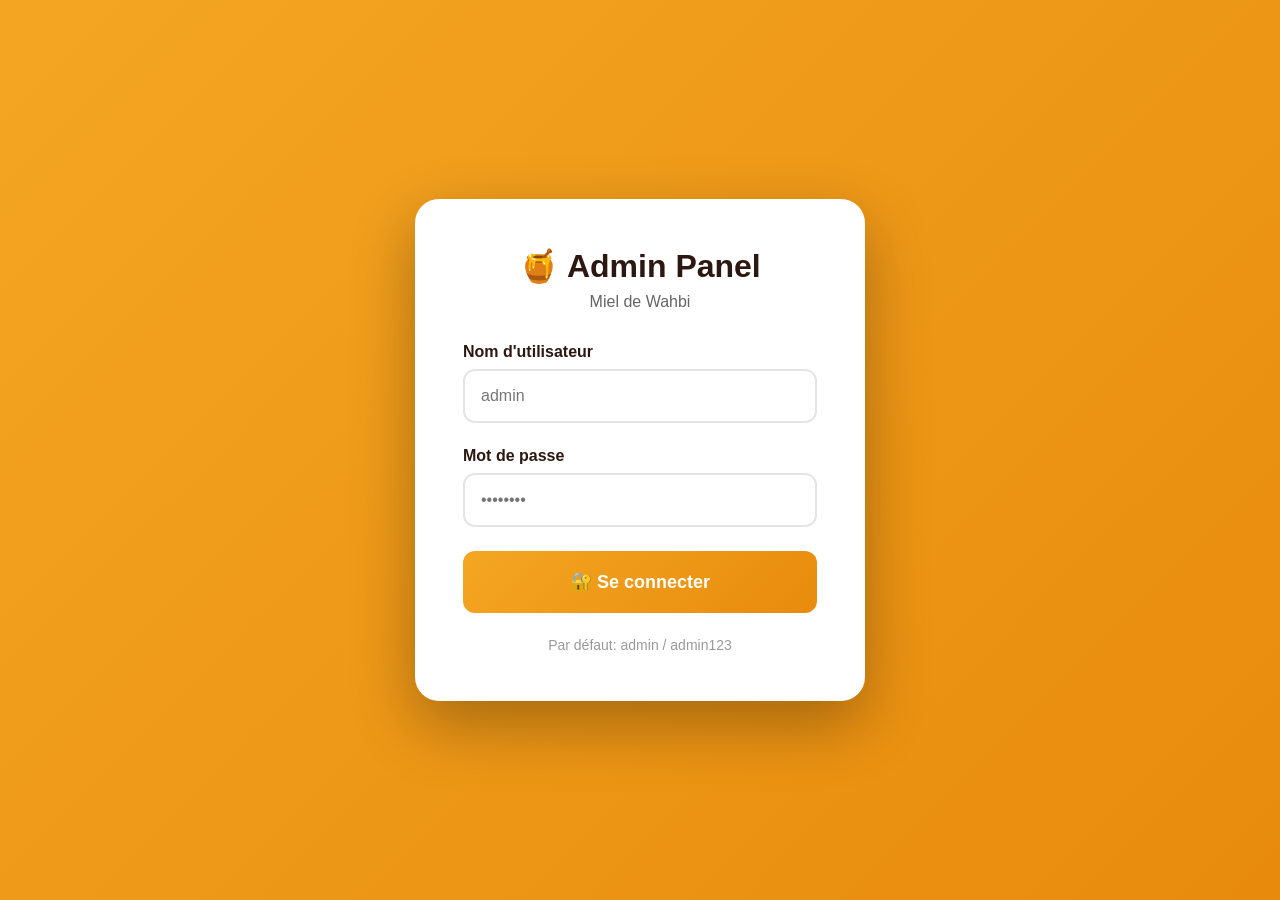
<file: admin.html>
<!DOCTYPE html>
<html lang="fr">
<head>
  
    <meta charset="UTF-8">
    <meta name="viewport" content="width=device-width, initial-scale=1.0">
    <title>Admin - Miel de Wahbi</title>
    <style>
        * {
            margin: 0;
            padding: 0;
            box-sizing: border-box;
        }

        :root {
            --primary: #f4a623;
            --primary-dark: #e88b0c;
            --secondary: #2c1810;
            --success: #10b981;
            --danger: #dc2626;
            --bg: #f8f9fa;
        }

        body {
            font-family: 'Segoe UI', Tahoma, Geneva, Verdana, sans-serif;
            background: var(--bg);
            color: var(--secondary);
        }

        /* Login Screen */
        .login-screen {
            min-height: 100vh;
            display: flex;
            align-items: center;
            justify-content: center;
            background: linear-gradient(135deg, var(--primary), var(--primary-dark));
            padding: 2rem;
        }

        .login-card {
            background: white;
            padding: 3rem;
            border-radius: 24px;
            box-shadow: 0 24px 64px rgba(0,0,0,0.3);
            max-width: 450px;
            width: 100%;
        }

        .login-card h1 {
            text-align: center;
            color: var(--secondary);
            margin-bottom: 0.5rem;
            font-size: 2rem;
        }

        .login-card .subtitle {
            text-align: center;
            color: #666;
            margin-bottom: 2rem;
        }

        .form-group {
            margin-bottom: 1.5rem;
        }

        .form-group label {
            display: block;
            margin-bottom: 0.5rem;
            font-weight: 600;
            color: var(--secondary);
        }

        .form-group input {
            width: 100%;
            padding: 1rem;
            border: 2px solid #e5e5e5;
            border-radius: 12px;
            font-size: 1rem;
            transition: all 0.3s;
        }

        .form-group input:focus {
            outline: none;
            border-color: var(--primary);
            box-shadow: 0 0 0 4px rgba(244, 166, 35, 0.1);
        }

        .login-btn {
            width: 100%;
            padding: 1.25rem;
            background: linear-gradient(135deg, var(--primary), var(--primary-dark));
            color: white;
            border: none;
            border-radius: 12px;
            font-size: 1.125rem;
            font-weight: 700;
            cursor: pointer;
            transition: all 0.3s;
        }

        .login-btn:hover {
            transform: translateY(-2px);
            box-shadow: 0 8px 24px rgba(244, 166, 35, 0.4);
        }

        .error-message {
            background: #fee;
            color: var(--danger);
            padding: 1rem;
            border-radius: 8px;
            margin-bottom: 1rem;
            display: none;
        }

        /* Admin Dashboard */
        .admin-dashboard {
            display: none;
            min-height: 100vh;
        }

        .admin-header {
            background: linear-gradient(135deg, var(--primary), var(--primary-dark));
            color: white;
            padding: 1.5rem 2rem;
            display: flex;
            justify-content: space-between;
            align-items: center;
            box-shadow: 0 4px 20px rgba(0,0,0,0.1);
        }

        .admin-header h1 {
            font-size: 1.75rem;
        }

        .logout-btn {
            padding: 0.75rem 1.5rem;
            background: white;
            color: var(--primary);
            border: none;
            border-radius: 8px;
            font-weight: 600;
            cursor: pointer;
            transition: all 0.3s;
        }

        .logout-btn:hover {
            transform: translateY(-2px);
            box-shadow: 0 4px 12px rgba(0,0,0,0.2);
        }

        .admin-content {
            max-width: 1400px;
            margin: 2rem auto;
            padding: 0 2rem;
        }

        .tabs {
            display: flex;
            gap: 1rem;
            margin-bottom: 2rem;
            border-bottom: 2px solid #e5e5e5;
        }

        .tab {
            padding: 1rem 2rem;
            background: transparent;
            border: none;
            border-bottom: 3px solid transparent;
            font-size: 1.125rem;
            font-weight: 600;
            color: #666;
            cursor: pointer;
            transition: all 0.3s;
        }

        .tab.active {
            color: var(--primary);
            border-bottom-color: var(--primary);
        }

        .tab-content {
            display: none;
        }

        .tab-content.active {
            display: block;
            animation: fadeIn 0.4s;
        }

        @keyframes fadeIn {
            from { opacity: 0; transform: translateY(10px); }
            to { opacity: 1; transform: translateY(0); }
        }

        /* Cards */
        .card {
            background: white;
            padding: 2rem;
            border-radius: 16px;
            box-shadow: 0 4px 20px rgba(0,0,0,0.08);
            margin-bottom: 2rem;
        }

        .card h2 {
            color: var(--secondary);
            margin-bottom: 1.5rem;
            font-size: 1.5rem;
        }

        /* Products List */
        .products-list {
            display: grid;
            gap: 1.5rem;
        }

        .product-item {
            display: grid;
            grid-template-columns: 100px 1fr auto;
            gap: 1.5rem;
            padding: 1.5rem;
            background: #f8f9fa;
            border-radius: 12px;
            align-items: center;
        }

        .product-item-image {
            width: 100px;
            height: 100px;
            background: linear-gradient(135deg, #ffd89b, var(--primary));
            border-radius: 12px;
            display: flex;
            align-items: center;
            justify-content: center;
            font-size: 3rem;
        }

        .product-item-info h3 {
            color: var(--secondary);
            margin-bottom: 0.5rem;
        }

        .product-item-info p {
            color: #666;
            margin-bottom: 0.5rem;
        }

        .product-item-price {
            font-size: 1.25rem;
            font-weight: 700;
            color: var(--primary);
        }

        .product-item-actions {
            display: flex;
            gap: 0.75rem;
        }

        .btn {
            padding: 0.75rem 1.5rem;
            border: none;
            border-radius: 8px;
            font-weight: 600;
            cursor: pointer;
            transition: all 0.3s;
        }

        .btn-edit {
            background: #3b82f6;
            color: white;
        }

        .btn-edit:hover {
            background: #2563eb;
            transform: translateY(-2px);
        }

        .btn-delete {
            background: var(--danger);
            color: white;
        }

        .btn-delete:hover {
            background: #b91c1c;
            transform: translateY(-2px);
        }

        .btn-primary {
            background: linear-gradient(135deg, var(--primary), var(--primary-dark));
            color: white;
        }

        .btn-primary:hover {
            transform: translateY(-2px);
            box-shadow: 0 4px 15px rgba(244, 166, 35, 0.4);
        }

        /* Form Grid */
        .form-grid {
            display: grid;
            grid-template-columns: repeat(auto-fit, minmax(250px, 1fr));
            gap: 1.5rem;
        }

        .form-group textarea {
            width: 100%;
            padding: 1rem;
            border: 2px solid #e5e5e5;
            border-radius: 12px;
            font-size: 1rem;
            font-family: inherit;
            min-height: 100px;
            transition: all 0.3s;
        }

        .form-group textarea:focus {
            outline: none;
            border-color: var(--primary);
            box-shadow: 0 0 0 4px rgba(244, 166, 35, 0.1);
        }

        /* Success Message */
        .success-message {
            background: #d1fae5;
            color: var(--success);
            padding: 1rem;
            border-radius: 8px;
            margin-bottom: 1rem;
            display: none;
            font-weight: 600;
        }

        /* Stats */
        .stats-grid {
            display: grid;
            grid-template-columns: repeat(auto-fit, minmax(250px, 1fr));
            gap: 1.5rem;
            margin-bottom: 2rem;
        }

        .stat-card {
            background: white;
            padding: 2rem;
            border-radius: 16px;
            box-shadow: 0 4px 20px rgba(0,0,0,0.08);
            text-align: center;
        }

        .stat-value {
            font-size: 2.5rem;
            font-weight: 900;
            color: var(--primary);
            margin-bottom: 0.5rem;
        }

        .stat-label {
            color: #666;
            font-size: 1.125rem;
        }

        /* Modal */
        .modal {
            display: none;
            position: fixed;
            inset: 0;
            background: rgba(0,0,0,0.7);
            z-index: 9999;
            align-items: center;
            justify-content: center;
        }

        .modal.active {
            display: flex;
        }

        .modal-content {
            background: white;
            padding: 2rem;
            border-radius: 20px;
            max-width: 600px;
            width: 90%;
            max-height: 90vh;
            overflow-y: auto;
        }

        .modal-header {
            display: flex;
            justify-content: space-between;
            align-items: center;
            margin-bottom: 2rem;
        }

        .modal-close {
            width: 32px;
            height: 32px;
            background: #f0f0f0;
            border: none;
            border-radius: 50%;
            cursor: pointer;
            font-size: 1.5rem;
        }

        @media (max-width: 768px) {
            .product-item {
                grid-template-columns: 1fr;
                text-align: center;
            }
            
            .product-item-actions {
                justify-content: center;
            }

            .tabs {
                overflow-x: auto;
            }
        }
    </style>
</head>
<body>
    <!-- Login Screen -->
    <div class="login-screen" id="loginScreen">
        <div class="login-card">
            <h1>🍯 Admin Panel</h1>
            <p class="subtitle">Miel de Wahbi</p>
            
            <div class="error-message" id="errorMessage">
                ❌ Identifiants incorrects
            </div>

            <form onsubmit="login(event)">
                <div class="form-group">
                    <label>Nom d'utilisateur</label>
                    <input type="text" id="username" placeholder="admin" required>
                </div>

                <div class="form-group">
                    <label>Mot de passe</label>
                    <input type="password" id="password" placeholder="••••••••" required>
                </div>

                <button type="submit" class="login-btn">
                    🔐 Se connecter
                </button>
            </form>

            <p style="margin-top: 1.5rem; text-align: center; color: #999; font-size: 0.875rem;">
                Par défaut: admin / admin123
            </p>
        </div>
    </div>

    <!-- Admin Dashboard -->
    <div class="admin-dashboard" id="adminDashboard">
               <!-- Remplacez la section admin-header dans admin.html par ceci : -->
  
      <div class="admin-header">
          <h1>🍯 Panneau d'Administration</h1>
          <div style="display: flex; gap: 1rem; align-items: center;">
              <button class="logout-btn" onclick="previewChanges()" style="background: #10b981;">
                  👁️ Prévisualiser le Site
              </button>
              <button class="logout-btn" onclick="logout()">
                  🚪 Déconnexion
              </button>
          </div>
      </div>
      
      <!-- Ajoutez aussi ce style dans la section <style> de admin.html : -->
      <style>
      .preview-instructions {
          background: linear-gradient(135deg, #3b82f6, #2563eb);
          color: white;
          padding: 1rem 2rem;
          border-radius: 12px;
          margin-bottom: 2rem;
          text-align: center;
          font-weight: 600;
          animation: pulse 2s ease-in-out infinite;
      }
      
      @keyframes pulse {
          0%, 100% { transform: scale(1); }
          50% { transform: scale(1.02); }
      }
      </style>
      
      <!-- Ajoutez cet avertissement après le div.stats-grid dans admin.html : -->
      
      <div class="preview-instructions">
          ⚠️ <strong>IMPORTANT:</strong> Après chaque modification, cliquez sur "👁️ Prévisualiser le Site" 
          ou rechargez <code>index.html</code> (Ctrl+F5) pour voir les changements !
      </div>  

        <div class="admin-content">
            <!-- Stats -->
            <div class="stats-grid">
                <div class="stat-card">
                    <div class="stat-value" id="totalProducts">4</div>
                    <div class="stat-label">Produits</div>
                </div>
                <div class="stat-card">
                    <div class="stat-value">65 DT</div>
                    <div class="stat-label">Prix Moyen</div>
                </div>
                <div class="stat-card">
                    <div class="stat-value">100%</div>
                    <div class="stat-label">En Stock</div>
                </div>
            </div>

            <!-- Tabs -->
            <div class="tabs">
                <button class="tab active" onclick="switchTab('products')">
                    📦 Produits
                </button>
                <button class="tab" onclick="switchTab('add')">
                    ➕ Ajouter Produit
                </button>
                <button class="tab" onclick="switchTab('settings')">
                    ⚙️ Paramètres
                </button>
            </div>

            <!-- Products Tab -->
            <div class="tab-content active" id="productsTab">
                <div class="card">
                    <h2>📦 Gestion des Produits</h2>
                    <div class="success-message" id="successMessage"></div>
                    <div class="products-list" id="productsList"></div>
                </div>
            </div>

            <!-- Add Product Tab -->
            <div class="tab-content" id="addTab">
                <div class="card">
                    <h2>➕ Ajouter un Nouveau Produit</h2>
                    <form onsubmit="addProduct(event)">
                        <div class="form-grid">
                            <div class="form-group">
                                <label>Nom du Produit *</label>
                                <input type="text" id="newProductName" placeholder="Miel de..." required>
                            </div>

                            <div class="form-group">
                                <label>Prix (1kg) *</label>
                                <input type="number" id="newProductPrice" placeholder="65" step="0.01" required>
                            </div>
                        </div>

                        <div class="form-group">
                            <label>Description *</label>
                            <textarea id="newProductDescription" placeholder="Décrivez le produit..." required></textarea>
                        </div>

                        <div class="form-group">
                            <label>Emoji (optionnel)</label>
                            <input type="text" id="newProductEmoji" placeholder="🍯" maxlength="2">
                        </div>

                        <button type="submit" class="btn btn-primary" style="width: 100%;">
                            ✅ Ajouter le Produit
                        </button>
                    </form>
                </div>
            </div>

            <!-- Settings Tab -->
            <div class="tab-content" id="settingsTab">
                <div class="card">
                    <h2>⚙️ Paramètres du Site</h2>
                    <form onsubmit="saveSettings(event)">
                        <div class="form-group">
                            <label>Numéro de Téléphone / WhatsApp *</label>
                            <input type="tel" id="settingsPhone" value="+216 97 244 049" required>
                        </div>

                        <div class="form-group">
                            <label>Lien Facebook / Messenger *</label>
                            <input type="url" id="settingsFacebook" value="https://www.facebook.com/abdel.gharbi.7" required>
                        </div>

                        <div class="form-group">
                            <label>Adresse *</label>
                            <input type="text" id="settingsAddress" value="Sidi Bouzid, Tunisie" required>
                        </div>

                        <div class="form-group">
                            <label>Frais de Livraison (DT) *</label>
                            <input type="number" id="settingsDelivery" value="5" step="0.01" required>
                        </div>

                        <div class="form-group">
                            <label>Mot de passe Admin *</label>
                            <input type="password" id="settingsPassword" placeholder="Nouveau mot de passe">
                            <small style="color: #666; font-size: 0.875rem;">Laissez vide pour ne pas changer</small>
                        </div>

                        <button type="submit" class="btn btn-primary" style="width: 100%;">
                            💾 Enregistrer les Paramètres
                        </button>
                    </form>
                </div>
            </div>
        </div>
    </div>

    <!-- Edit Product Modal -->
    <div class="modal" id="editModal">
        <div class="modal-content">
            <div class="modal-header">
                <h2>✏️ Modifier le Produit</h2>
                <button class="modal-close" onclick="closeEditModal()">×</button>
            </div>
            <form onsubmit="saveEdit(event)">
                <input type="hidden" id="editProductId">
                
                <div class="form-group">
                    <label>Nom du Produit *</label>
                    <input type="text" id="editProductName" required>
                </div>

                <div class="form-group">
                    <label>Description *</label>
                    <textarea id="editProductDescription" required></textarea>
                </div>

                <div class="form-grid">
                    <div class="form-group">
                        <label>Prix (500g) *</label>
                        <input type="number" id="editProduct500g" step="0.01" required>
                    </div>

                    <div class="form-group">
                        <label>Prix (1kg) *</label>
                        <input type="number" id="editProduct1kg" step="0.01" required>
                    </div>
                </div>

                <button type="submit" class="btn btn-primary" style="width: 100%;">
                    💾 Enregistrer les Modifications
                </button>
            </form>
        </div>
    </div>

    <script src="admin.js"></script>
</body>
</html>
</file>
